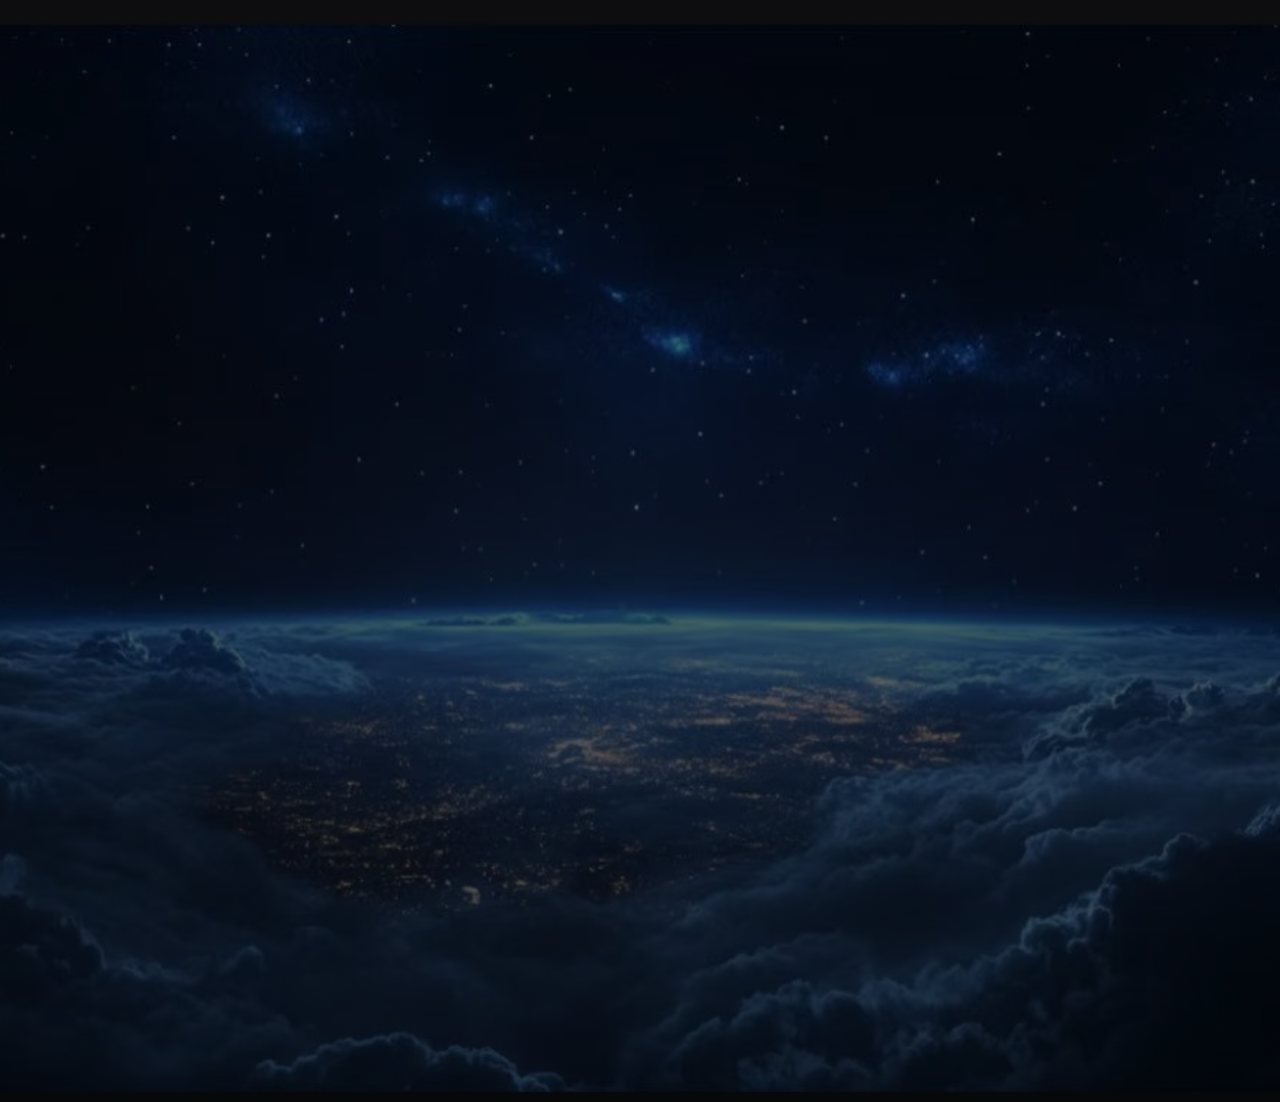
<file: index.html>
<!DOCTYPE html>
<html lang="en">
<head>
    <meta charset="UTF-8">
    <meta name="viewport" content="width=device-width, initial-scale=1.0">
    <title>Eye-tracking Data Collection</title>
    <link rel="stylesheet" href="css/index.css">
    <!-- 添加Google字体 -->
    <link href="https://fonts.googleapis.com/css2?family=Playfair+Display:wght@400;600;700&display=swap" rel="stylesheet">
    <!-- 引入page7.css样式，因为page7的内容使用了这个样式 -->
    <link rel="stylesheet" href="css/page7.css">
    <style>
        /* 定义自定义样式类，将字体放大加粗 */
        .highlight {
            font-weight: bold;
            font-size: 1.5em; /* 可以根据需要调整字体大小 */
            color: black; /* 新增样式，设置字体颜色为红色，可按需修改 */
        }
    </style>
</head>
<body>
<div id="vr">
    <div class="image-container">
        <img src="images/5.jpg" alt="">
        <div class="content-wrapper">
            <div class="text-overlay">
                <h1 class="main-title">Eye-tracking Data Collection</h1>
                <p class="subtitle">Using VR Devices</p>
            </div>
            <div class="button-container">
                <div class="left-text">
                    <a href="page2.html" class="glow-button">Overview</a>
                </div>
                <div class="right-text">
                    <a href="page5.html" class="glow-button">Data</a>
                </div>
            </div>
            <!-- 插入page7.html中的贡献者列表部分，去掉标题 -->
            <div class="contributors-card">
                <div class="contributors-grid">
                    <!-- 应用自定义样式类 -->
                    <div class="contributor highlight">Xue Shibo</div>
                    <div class="contributor">Liu Jiaxin</div>
                    <div class="contributor">Qin Yue</div>
                    <div class="contributor">Lu Caiyun</div>
                    <div class="contributor">Liu Wenya</div>
                    <div class="contributor">Xue Yanzhao</div>
                    <div class="contributor">Zhang Qingzhi</div>
                    <div class="contributor">Xiao Yun</div>
                    <div class="contributor">Zhou Yuhua</div>
                    <div class="contributor">Zou Rui</div>
                    <div class="contributor">Ye Lei</div>
                    <div class="contributor">Tongtian Run</div>
                    <div class="contributor">Zhu Shuang</div>
                    <div class="contributor">Liu Lingyun</div>
                    <div class="contributor">Li Shu Heng</div>
                    <div class="contributor">Xu Ming</div>
                    <div class="contributor">Zhang Xinyue</div>
                    <div class="contributor">Fang Haoxuan</div>
                    <div class="contributor">Su Han</div>
                    <div class="contributor">Li Yanchao</div>
                </div>
            </div>
        </div>
    </div>
</div>
</body>
</html>
</file>
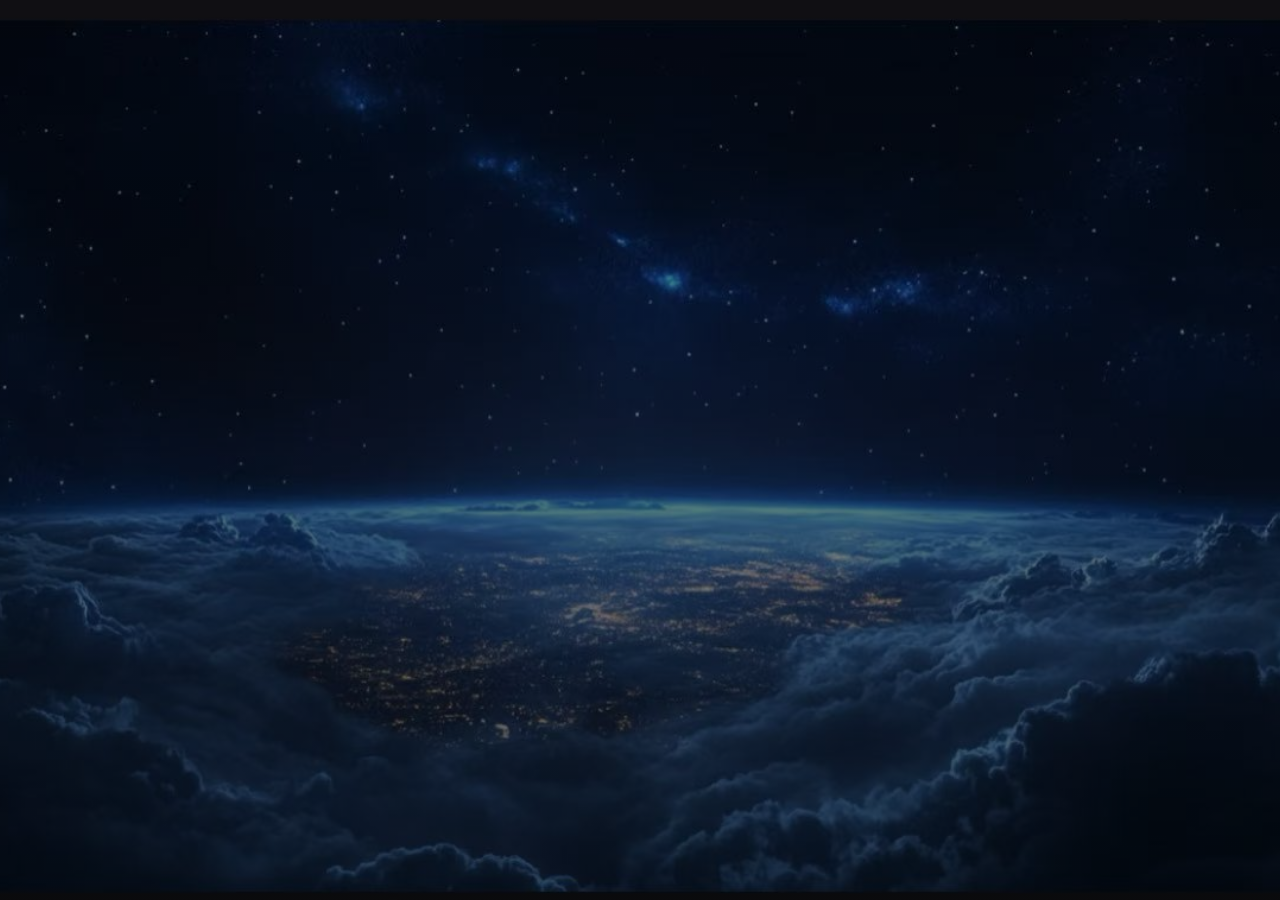
<file: page2.html>
<!DOCTYPE html>
<html lang="en">
<head>
    <meta charset="UTF-8">
    <meta name="viewport" content="width=device-width, initial-scale=1.0">
    <title>Overview - Eye-tracking Data</title>
    <link rel="stylesheet" href="css/page2.css">
    <link href="https://fonts.googleapis.com/css2?family=Playfair+Display:wght@400;600;700&display=swap" rel="stylesheet">
</head>
<body>
<div class="page-container">
    <div class="image-container">
        <img src="images/5.jpg" alt="">
        <div class="content-wrapper">
            <div class="text-overlay">
                <h2 class="section-title">Overview</h2>
                <div class="description-wrapper">
                    <p class="description">After the cifar10 amplification processing by Real-ESRGAN technology, the original 32×32 pixel image was unified into 1024×1024 pixel image as the initial image of eye movement acquisition.</p>
                    <p class="description">A total of 20 people in our research group used steam vr as the main device and unity as the collection platform for data collection, and 176 sequential eye movement recognition sequences were generated for each image.</p>
                    <p class="description">The image file in the data folder is the enlarged image, and the txt file is the 176 two-dimensional coordinates from top to bottom reflecting the motion trajectory of the image observed by the human eye with the lower left as the reference point.</p>
                </div>
            </div>
            <div class="button-container">
                <div class="left-text1">
                    <a href="page3.html" class="glow-button">Capture equipment</a>
                </div>
                <div class="right-text1">
                    <a href="page4.html" class="glow-button">Experimental environment</a>
                </div>
            </div>
        </div>
    </div>
</div>
</body>
</html>
</file>
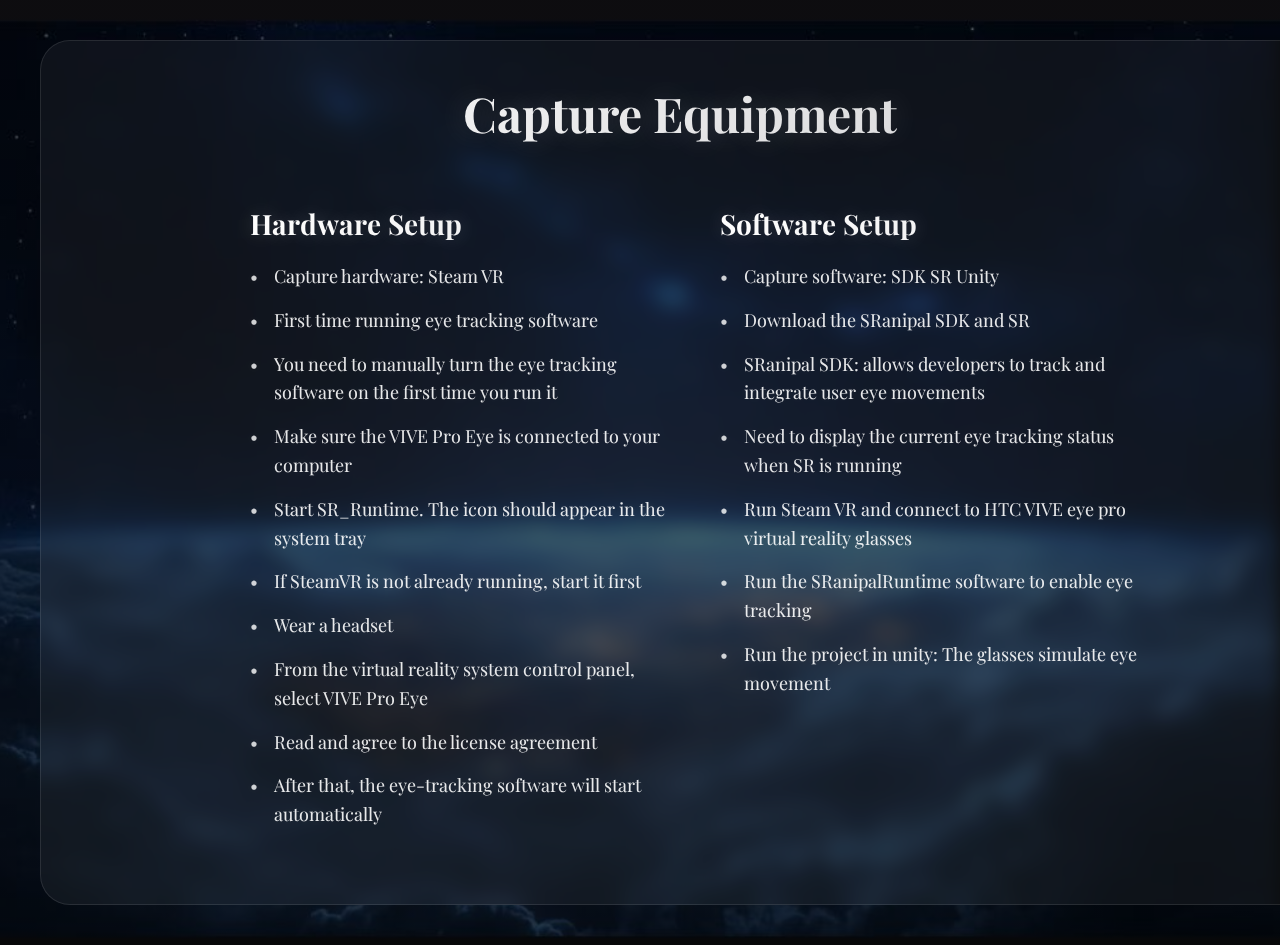
<file: page3.html>
<!DOCTYPE html>
<html lang="en">
<head>
    <meta charset="UTF-8">
    <meta name="viewport" content="width=device-width, initial-scale=1.0">
    <title>Capture Equipment - Eye-tracking Data</title>
    <link rel="stylesheet" href="css/page3.css">
    <link href="https://fonts.googleapis.com/css2?family=Playfair+Display:wght@400;600;700&display=swap" rel="stylesheet">
</head>
<body>
<div class="page-container">
    <div class="image-container">
        <img src="images/5.jpg" alt="">
        <div class="content-wrapper">
            <div class="capture-section">
                <h2 class="section-title">Capture Equipment</h2>
                <div class="capture-content">
                    <div class="capture-column">
                        <h3 class="column-title">Hardware Setup</h3>
                        <ul class="capture-list">
                            <li>Capture hardware: Steam VR</li>
                            <li>First time running eye tracking software</li>
                            <li>You need to manually turn the eye tracking software on the first time you run it</li>
                            <li>Make sure the VIVE Pro Eye is connected to your computer</li>
                            <li>Start SR_Runtime. The icon should appear in the system tray</li>
                            <li>If SteamVR is not already running, start it first</li>
                            <li>Wear a headset</li>
                            <li>From the virtual reality system control panel, select VIVE Pro Eye</li>
                            <li>Read and agree to the license agreement</li>
                            <li>After that, the eye-tracking software will start automatically</li>
                        </ul>
                    </div>
                    <div class="capture-column">
                        <h3 class="column-title">Software Setup</h3>
                        <ul class="capture-list">
                            <li>Capture software: SDK SR Unity</li>
                            <li>Download the SRanipal SDK and SR</li>
                            <li>SRanipal SDK: allows developers to track and integrate user eye movements</li>
                            <li>Need to display the current eye tracking status when SR is running</li>
                            <li>Run Steam VR and connect to HTC VIVE eye pro virtual reality glasses</li>
                            <li>Run the SRanipalRuntime software to enable eye tracking</li>
                            <li>Run the project in unity: The glasses simulate eye movement</li>
                        </ul>
                    </div>
                </div>
            </div>
        </div>
    </div>
</div>
</body>
</html>
</file>
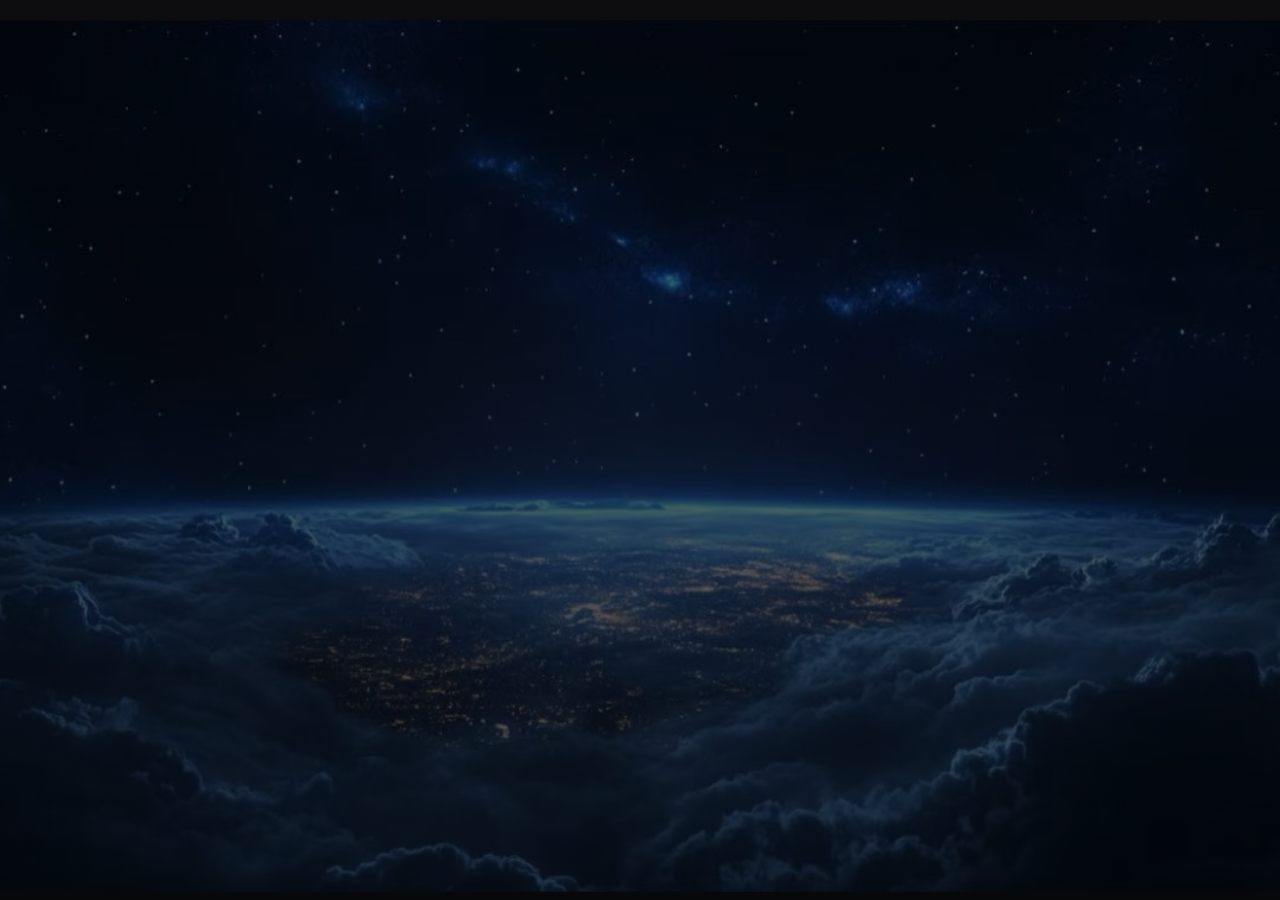
<file: page4.html>
<!DOCTYPE html>
<html lang="en">
<head>
    <meta charset="UTF-8">
    <meta name="viewport" content="width=device-width, initial-scale=1.0">
    <title>Experimental Environment - Eye-tracking Data</title>
    <link rel="stylesheet" href="css/page4.css">
    <link href="https://fonts.googleapis.com/css2?family=Playfair+Display:wght@400;600;700&display=swap" rel="stylesheet">
</head>
<body>
<div class="page-container">
    <div class="image-container">
        <img src="images/5.jpg" alt="" class="background-img">
        <div class="content-wrapper">
            <div class="experimental-section">
                <h2 class="section-title">Experimental Environment</h2>
                <div class="diagram-card">
                    <div class="card-content">
                        <img src="images/4.png" alt="Experimental environment diagram" class="diagram-img">
                    </div>
                </div>
            </div>
        </div>
    </div>
</div>
</body>
</html>
</file>
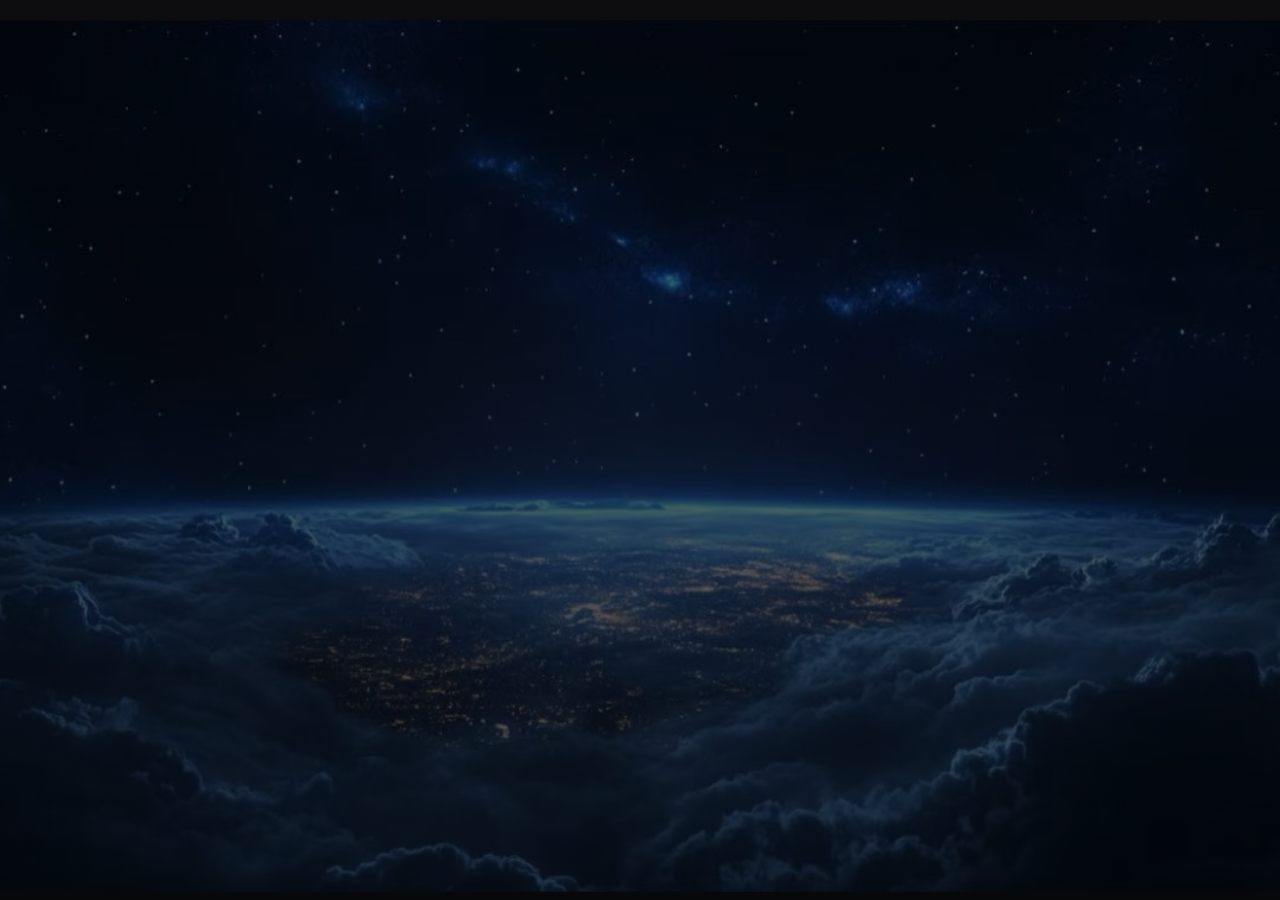
<file: page5.html>
<!DOCTYPE html>
<html lang="en">
<head>
    <meta charset="UTF-8">
    <meta name="viewport" content="width=device-width, initial-scale=1.0">
    <title>Data - Eye-tracking Data</title>
    <link rel="stylesheet" href="css/data.css">
    <link href="https://fonts.googleapis.com/css2?family=Playfair+Display:wght@400;600;700&display=swap" rel="stylesheet">
</head>
<body>
    <div class="page-container">
        <div class="image-container">
            <img src="images/5.jpg" alt="" class="background-img">
            <div class="content-wrapper">
                <div class="data-section">
                    <h2 class="section-title">Data Resources</h2>
                    <div class="button-container">
                        <a href="page6.html" class="glow-button">Sample Picture</a>
                        <a href="page8.html" class="glow-button">Image Processing</a>
                        <!-- 修改 href 属性，添加 target="_blank" 以在新窗口打开链接 -->
                        <a href="https://github.com/rekkles2/Gaze-CIFAR-10" target="_blank" class="glow-button">Download All</a>
                        <a href="page7.html" class="glow-button">Collection List</a>
                    </div>
                </div>
            </div>
        </div>
    </div>
</body>
</html>
</file>
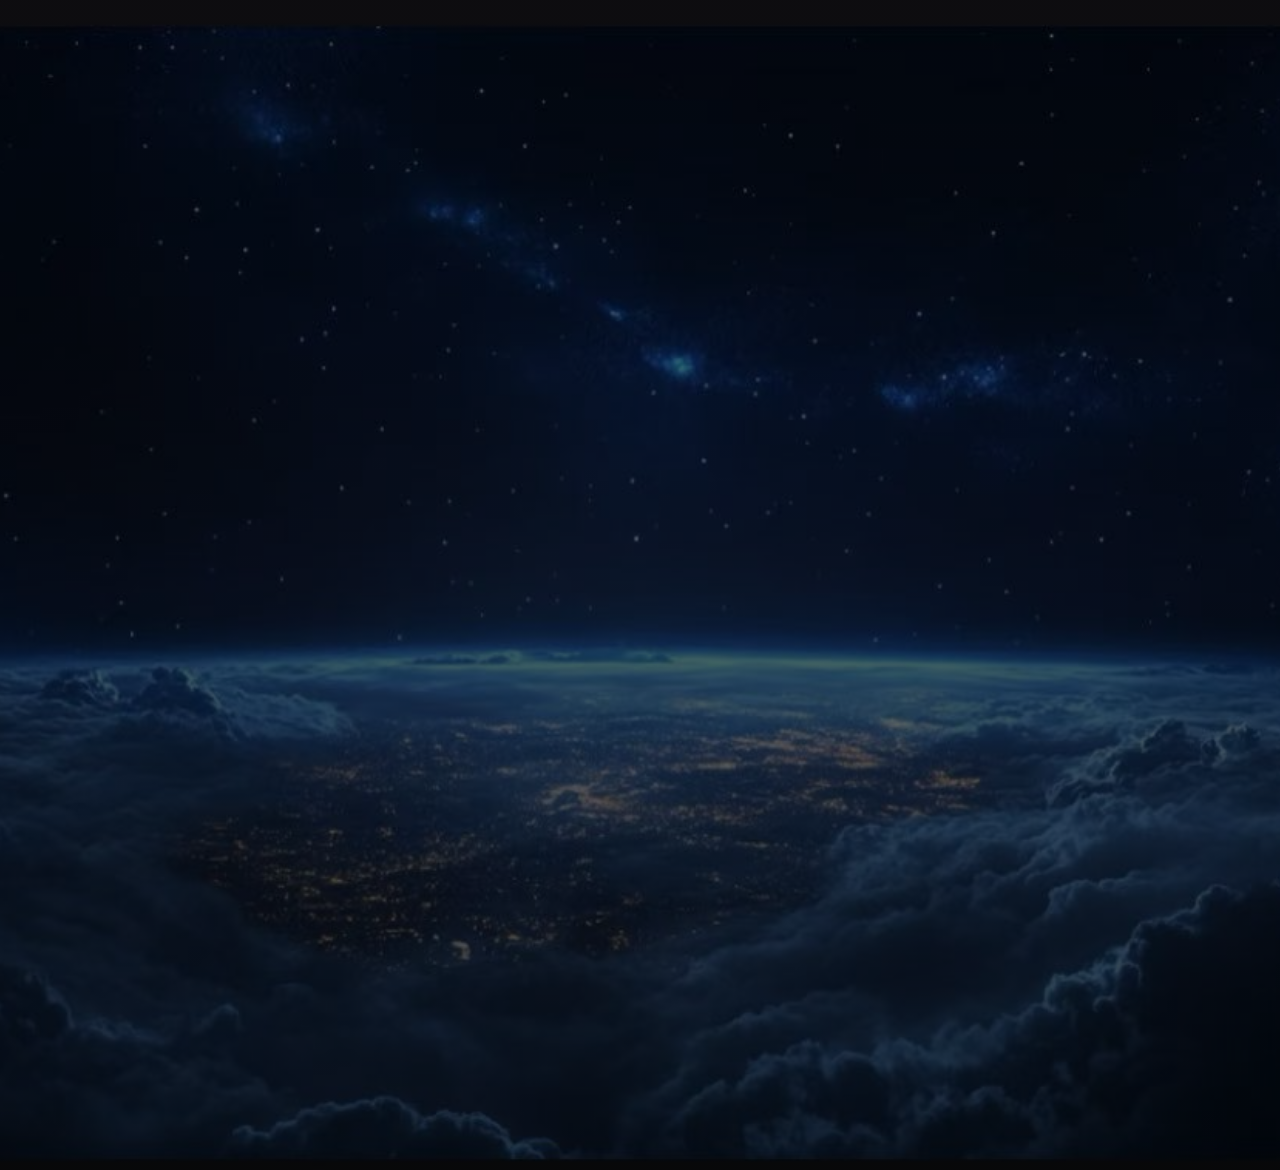
<file: page6.html>
<!DOCTYPE html>
<html lang="en">
<head>
    <meta charset="UTF-8">
    <meta name="viewport" content="width=device-width, initial-scale=1.0">
    <title>Sample Pictures - Eye-tracking Data</title>
    <link rel="stylesheet" href="css/page6.css">
    <link href="https://fonts.googleapis.com/css2?family=Playfair+Display:wght@400;600;700&display=swap" rel="stylesheet">
</head>
<body>
<div class="page-container">
    <div class="image-container">
        <img src="images/5.jpg" alt="" class="background-img">
        <div class="content-wrapper">
            <div class="sample-section">
                <h2 class="section-title">Sample Pictures</h2>
                <div class="sample-grid">
                    <div class="sample-card">
                        <div class="card-inner">
                            <img src="images/airplane.png" alt="airplane">
                            <p>Airplane</p>
                        </div>
                    </div>
                    <div class="sample-card">
                        <div class="card-inner">
                            <img src="images/automobile .png" alt="automobile">
                            <p>Automobile</p>
                        </div>
                    </div>
                    <div class="sample-card">
                        <div class="card-inner">
                            <img src="images/bird.png" alt="bird">
                            <p>Bird</p>
                        </div>
                    </div>
                    <div class="sample-card">
                        <div class="card-inner">
                            <img src="images/cat.png" alt="cat">
                            <p>Cat</p>
                        </div>
                    </div>
                    <div class="sample-card">
                        <div class="card-inner">
                            <img src="images/deer.png" alt="deer">
                            <p>Deer</p>
                        </div>
                    </div>
                    <div class="sample-card">
                        <div class="card-inner">
                            <img src="images/dog.png" alt="dog">
                            <p>Dog</p>
                        </div>
                    </div>
                    <div class="sample-card">
                        <div class="card-inner">
                            <img src="images/frog.png" alt="frog">
                            <p>Frog</p>
                        </div>
                    </div>
                    <div class="sample-card">
                        <div class="card-inner">
                            <img src="images/horse.png" alt="horse">
                            <p>Horse</p>
                        </div>
                    </div>
                    <div class="sample-card">
                        <div class="card-inner">
                            <img src="images/ship.png" alt="ship">
                            <p>Ship</p>
                        </div>
                    </div>
                    <div class="sample-card">
                        <div class="card-inner">
                            <img src="images/truck.png" alt="truck">
                            <p>Truck</p>
                        </div>
                    </div>
                </div>
            </div>
        </div>
    </div>
</div>
</body>
</html>
</file>
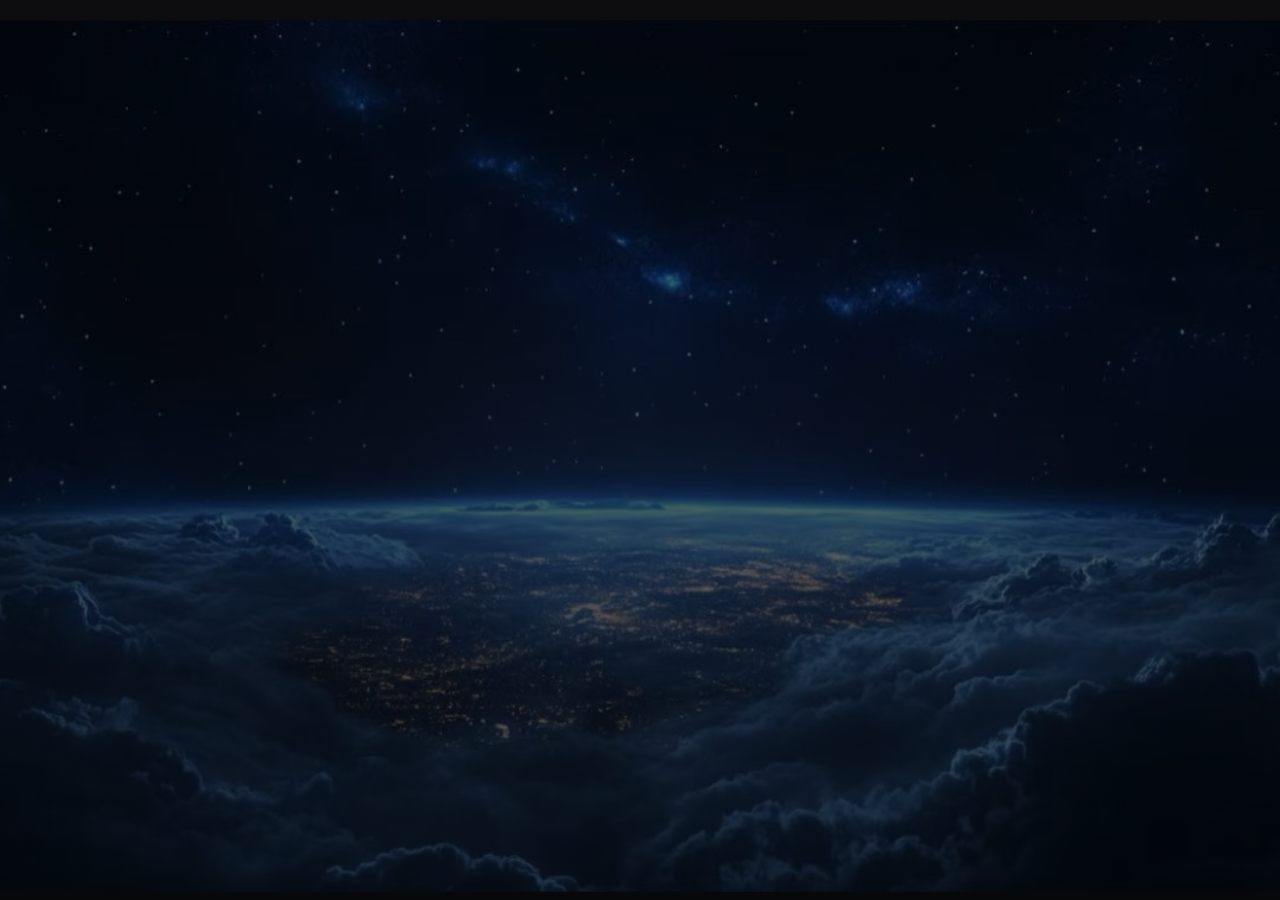
<file: page7.html>
<!DOCTYPE html>
<html lang="en">
<head>
    <meta charset="UTF-8">
    <meta name="viewport" content="width=device-width, initial-scale=1.0">
    <title>Collection List - Eye-tracking Data</title>
    <link rel="stylesheet" href="css/page7.css">
    <link href="https://fonts.googleapis.com/css2?family=Playfair+Display:wght@400;600;700&display=swap" rel="stylesheet">
</head>
<body>
<div class="page-container">
    <div class="image-container">
        <img src="images/5.jpg" alt="" class="background-img">
        <div class="content-wrapper">
            <div class="list-section">
                <h2 class="section-title">Collection List</h2>
                <div class="contributors-card">
                    <div class="contributors-grid">
                        <div class="contributor">Xue Shibo</div>
                        <div class="contributor">Liu Jiaxin</div>
                        <div class="contributor">Qin Yue</div>
                        <div class="contributor">Lu Caiyun</div>
                        <div class="contributor">Liu Wenya</div>
                        <div class="contributor">Xue Yanzhao</div>
                        <div class="contributor">Zhang Qingzhi</div>
                        <div class="contributor">Xiao Yun</div>
                        <div class="contributor">Zhou Yuhua</div>
                        <div class="contributor">Zou Rui</div>
                        <div class="contributor">Ye Lei</div>
                        <div class="contributor">Tongtian Run</div>
                        <div class="contributor">Zhu Shuang</div>
                        <div class="contributor">Liu Lingyun</div>
                        <div class="contributor">Li Shu Heng</div>
                        <div class="contributor">Xu Ming</div>
                        <div class="contributor">Zhang Xinyue</div>
                        <div class="contributor">Fang Haoxuan</div>
                        <div class="contributor">Su Han</div>
                        <div class="contributor">Li Yanchao</div>
                    </div>
                </div>
            </div>
        </div>
    </div>
</div>
</body>
</html>
</file>
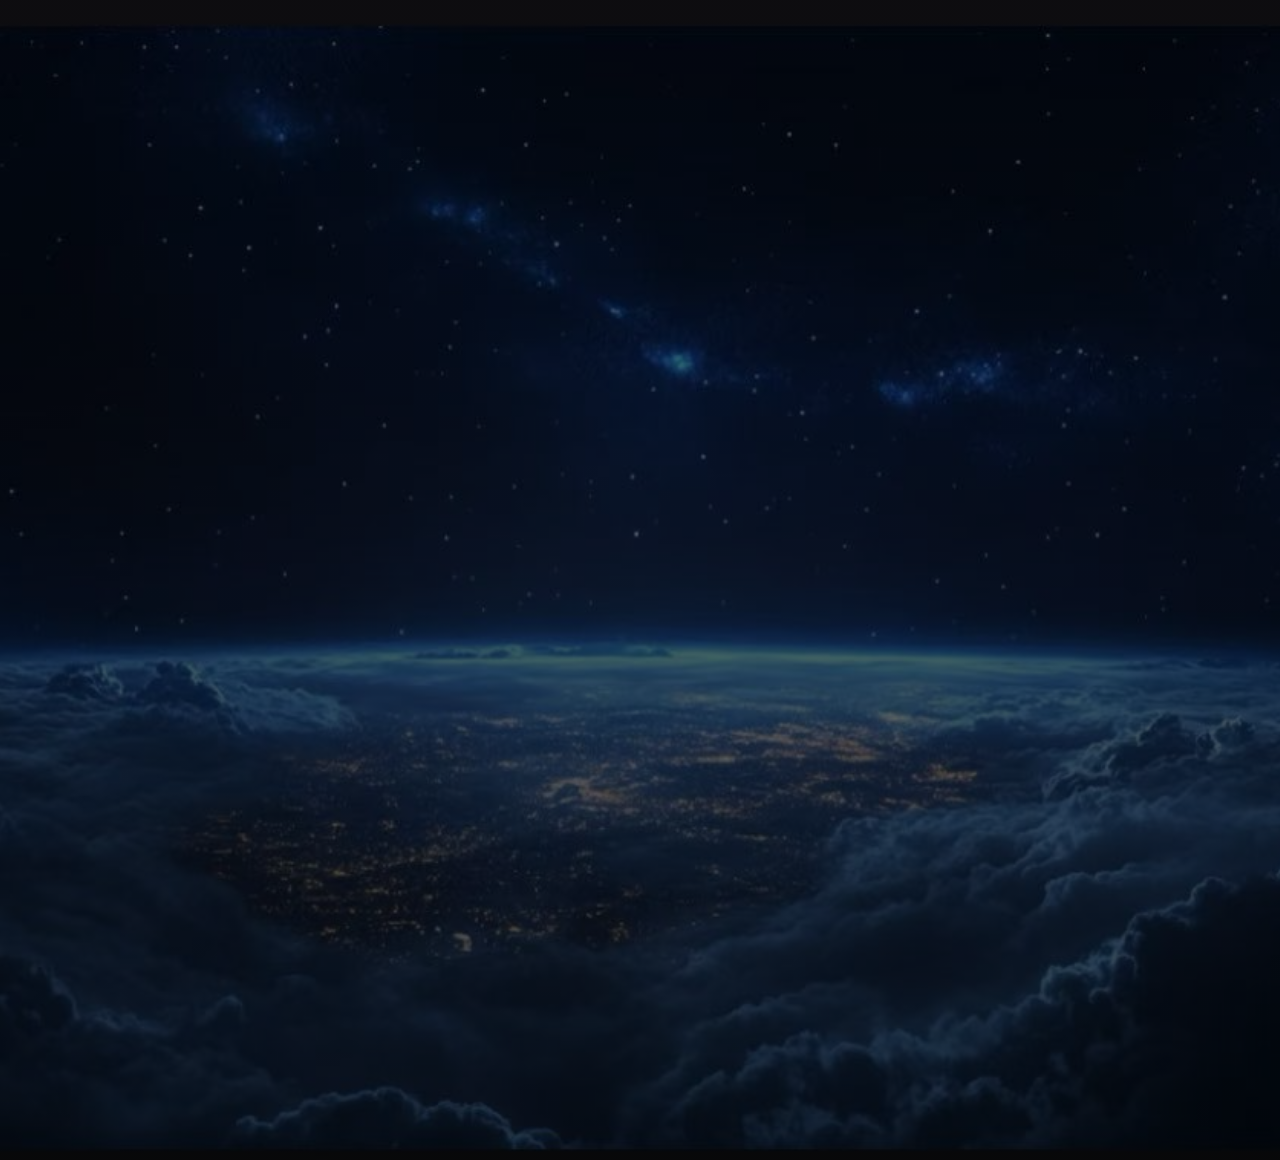
<file: page8.html>
<!DOCTYPE html>
<html lang="en">
<head>
    <meta charset="UTF-8">
    <meta name="viewport" content="width=device-width, initial-scale=1.0">
    <title>Image Processing - Eye-tracking Data</title>
    <link rel="stylesheet" href="css/page6.css">
    <link href="https://fonts.googleapis.com/css2?family=Playfair+Display:wght@400;600;700&display=swap" rel="stylesheet">
</head>
<body>
<div class="page-container">
    <div class="image-container">
        <img src="images/5.jpg" alt="" class="background-img">
        <div class="content-wrapper">
            <div class="sample-section">
                <h2 class="section-title">Image Processing</h2>
                <div class="sample-grid" style="align-items: center;width: 100%;padding: 0;gap: 45px">
                    <div class="sample-card" style="width: 170px;height: 170px;margin-left: 30px">
                        <div class="card-inner" style="width: 170px;height: 170px">
                            <img style="width: 70%;height: 70%;margin-left: 25px" src="images/7.png" alt="airplane">
                            <p style="font-size: 12px">Original picture</p>
                        </div>
                    </div>
                    <div class="sample-card">
                        <div class="card-inner">
                            <img src="images/7.png" alt="automobile">
                            <p>The enlarged image</p>
                        </div>
                    </div>
                    <div class="sample-card" style="width: 170px;height: 170px;margin-left: 30px">
                        <div class="card-inner" style="width: 170px;height: 170px">
                            <img style="width: 70%;height: 70%;margin-left: 25px" src="images/8.png" alt="airplane">
                            <p style="font-size: 12px">Original picture</p>
                        </div>
                    </div>
                    <div class="sample-card">
                        <div class="card-inner">
                            <img src="images/8.png" alt="automobile">
                            <p>The enlarged image</p>
                        </div>
                    </div>
                    <div class="sample-card" style="width: 170px;height: 170px;margin-left: 30px">
                        <div class="card-inner" style="width: 170px;height: 170px">
                            <img style="width: 70%;height: 70%;margin-left: 25px" src="images/6.png" alt="airplane">
                            <p style="font-size: 12px">Original picture</p>
                        </div>
                    </div>
                    <div class="sample-card">
                        <div class="card-inner">
                            <img src="images/6.png" alt="bird">
                            <p>The enlarged image</p>
                        </div>
                    </div>
                    <div class="sample-card" style="width: 170px;height: 170px;margin-left: 30px">
                        <div class="card-inner" style="width: 170px;height: 170px">
                            <img style="width: 70%;height: 70%;margin-left: 25px" src="images/9.png" alt="airplane">
                            <p style="font-size: 12px">Original picture</p>
                        </div>
                    </div>
                    <div class="sample-card">
                        <div class="card-inner">
                            <img src="images/9.png" alt="cat">
                            <p>The enlarged image</p>
                        </div>
                    </div>
                    <div class="sample-card" style="width: 170px;height: 170px;margin-left: 30px">
                        <div class="card-inner" style="width: 170px;height: 170px">
                            <img style="width: 70%;height: 70%;margin-left: 25px" src="images/10.png" alt="airplane">
                            <p style="font-size: 12px">Original picture</p>
                        </div>
                    </div>
                    <div class="sample-card">
                        <div class="card-inner">
                            <img src="images/10.png" alt="deer">
                            <p>The enlarged image</p>
                        </div>
                    </div>
                    <div class="sample-card" style="width: 170px;height: 170px;margin-left: 30px">
                        <div class="card-inner" style="width: 170px;height: 170px">
                            <img style="width: 70%;height: 70%;margin-left: 25px" src="images/11.png" alt="airplane">
                            <p style="font-size: 12px">Original picture</p>
                        </div>
                    </div>
                    <div class="sample-card">
                        <div class="card-inner">
                            <img src="images/11.png" alt="dog">
                            <p>The enlarged image</p>
                        </div>
                    </div>
                </div>
            </div>
        </div>
    </div>
</div>
</body>
</html>
</file>
<file: css/index.css>
html, body {
    padding: 0;
    margin: 0;
    min-height: 100vh;
    overflow-x: hidden;
    font-family: 'Playfair Display', serif;
}

#vr {
    width: 100%;
    min-height: 100vh;
    background-color: #000;
    position: relative;
}

.image-container {
    position: relative;
    width: 100%;
    min-height: 100vh;
    display: flex;
    flex-direction: column;
    justify-content: center;
    align-items: center;
}

.image-container img {
    position: absolute;
    top: 0;
    left: 0;
    width: 100%;
    height: 100%;
    object-fit: cover;
    z-index: 0;
}

/* 背景图片优化 */
.image-container::before {
    content: '';
    position: absolute;
    top: 0;
    left: 0;
    width: 100%;
    height: 100%;
    background: linear-gradient(
        to bottom,
        rgba(0, 0, 0, 0.3) 0%,
        rgba(0, 0, 0, 0.5) 100%
    );
    z-index: 1;
}

/* 内容布局优化 */
.content-wrapper {
    position: relative;
    z-index: 2;
    width: 100%;
    max-width: 1400px;
    margin: 0 auto;
    padding: 20px;
    display: flex;
    flex-direction: column;
    align-items: center;
    gap: 120px;
    opacity: 0;
    animation: fadeIn 1s ease-out forwards;
}

/* 标题样式优化 */
.text-overlay {
    width: 90%;
    max-width: 1000px;
    margin: 0 auto;
    text-align: center;
}

.main-title {
    max-width: 900px;
    margin: 0 auto;
    font-size: 82px;
    font-weight: 700;
    background: linear-gradient(135deg, #fff 0%, rgba(255,255,255,0.8) 100%);
    -webkit-background-clip: text;
    -webkit-text-fill-color: transparent;
    text-shadow: 0 0 30px rgba(255,255,255,0.3),
                 0 0 60px rgba(255,255,255,0.2),
                 0 0 90px rgba(255,255,255,0.1);
    letter-spacing: -0.02em;
    animation: titleFloat 6s ease-in-out infinite;
    opacity: 0;
    transform: translateY(20px);
    animation: titleAppear 1s ease-out forwards 0.3s;
}

.subtitle {
    max-width: 800px;
    margin: 20px auto 0;
    font-size: 42px;
    font-weight: 500;
    background: linear-gradient(135deg, #fff 0%, rgba(255,255,255,0.9) 100%);
    -webkit-background-clip: text;
    -webkit-text-fill-color: transparent;
    text-shadow: 0 0 20px rgba(255,255,255,0.3),
                 0 0 40px rgba(255,255,255,0.2),
                 0 0 60px rgba(255,255,255,0.1);
    letter-spacing: 0.1em;
    text-transform: uppercase;
    opacity: 0;
    transform: translateY(20px);
    animation: titleAppear 1s ease-out forwards 0.6s;
    text-align: center;
}

/* 按钮容器优化 */
.button-container {
    max-width: 800px;
    margin: 60px auto 0;
    display: flex;
    justify-content: center;
    gap: 100px;
    width: 100%;
    opacity: 0;
    transform: translateY(20px);
    animation: titleAppear 1s ease-out forwards 0.9s;
}

/* 新增动画 */
@keyframes fadeIn {
    from {
        opacity: 0;
    }
    to {
        opacity: 1;
    }
}

@keyframes titleAppear {
    from {
        opacity: 0;
        transform: translateY(20px);
    }
    to {
        opacity: 1;
        transform: translateY(0);
    }
}

@keyframes titleFloat {
    0%, 100% {
        transform: translateY(0) translateX(0);
        text-shadow: 0 0 30px rgba(255,255,255,0.3),
                    0 0 60px rgba(255,255,255,0.2),
                    0 0 90px rgba(255,255,255,0.1);
    }
    50% {
        transform: translateY(-10px) translateX(5px);
        text-shadow: 0 0 40px rgba(255,255,255,0.4),
                    0 0 80px rgba(255,255,255,0.3),
                    0 0 120px rgba(255,255,255,0.2);
    }
}

/* 按钮样式微调 */
.glow-button {
    position: relative;
    padding: 20px 60px;
    font-size: 28px;
    color: #fff;
    background: rgba(255,255,255,0.05);
    border: 1px solid rgba(255,255,255,0.2);
    border-radius: 30px;
    backdrop-filter: blur(5px);
    transition: all 0.4s cubic-bezier(0.215, 0.61, 0.355, 1);
    text-transform: uppercase;
    letter-spacing: 2px;
    white-space: nowrap;
    text-decoration: none;
    box-shadow: 0 0 15px rgba(255,255,255,0.1),
                0 0 30px rgba(255,255,255,0.05),
                inset 0 0 15px rgba(255,255,255,0.05);
    text-shadow: 0 0 10px rgba(255,255,255,0.2);
}

.glow-button::before {
    content: '';
    position: absolute;
    top: -2px;
    left: -2px;
    right: -2px;
    bottom: -2px;
    border-radius: 32px;
    background: linear-gradient(45deg, 
        rgba(255,255,255,0.2), 
        rgba(255,255,255,0.1), 
        rgba(255,255,255,0.05)
    );
    z-index: -1;
    animation: glowPulse 2s ease-in-out infinite;
}

.glow-button:hover {
    transform: translateY(-3px);
    color: #fff;
    background: rgba(255,255,255,0.1);
    border-color: rgba(255,255,255,0.3);
    box-shadow: 0 0 20px rgba(255,255,255,0.2),
                0 0 40px rgba(255,255,255,0.1),
                inset 0 0 20px rgba(255,255,255,0.1);
    text-shadow: 0 0 10px rgba(255,255,255,0.5),
                 0 0 20px rgba(255,255,255,0.3);
}

.glow-button:active {
    transform: translateY(-1px);
    background: rgba(255,255,255,0.08);
    box-shadow: 0 0 15px rgba(255,255,255,0.15),
                0 0 30px rgba(255,255,255,0.1),
                inset 0 0 10px rgba(255,255,255,0.1);
}

/* 添加发光脉冲动画 */
@keyframes glowPulse {
    0%, 100% {
        opacity: 0.5;
        box-shadow: 0 0 20px rgba(255,255,255,0.2),
                    0 0 40px rgba(255,255,255,0.1);
    }
    50% {
        opacity: 1;
        box-shadow: 0 0 30px rgba(255,255,255,0.3),
                    0 0 60px rgba(255,255,255,0.2);
    }
}

/* 响应式优化 */
@media screen and (max-width: 1200px) {
    .main-title {
        font-size: 64px;
    }
    
    .subtitle {
        font-size: 32px;
    }
}

@media screen and (max-width: 768px) {
    .content-wrapper {
        gap: 50px;
        padding: 20px;
    }
    
    .main-title {
        font-size: 42px;
    }
    
    .subtitle {
        font-size: 24px;
        margin-top: 15px;
    }
    
    .button-container {
        flex-direction: column;
        gap: 25px;
        align-items: center;
    }
    
    .glow-button {
        padding: 15px 40px;
        font-size: 20px;
        min-width: 200px;
        text-align: center;
    }
    
    .text-overlay {
        gap: 20px;
    }
}

/* 触摸设备优化 */
@media (hover: none) {
    .glow-button {
        box-shadow: 0 0 20px rgba(255,255,255,0.15),
                    0 0 40px rgba(255,255,255,0.1),
                    inset 0 0 15px rgba(255,255,255,0.1);
    }
    
    .glow-button:active {
        transform: scale(0.98);
        background: rgba(255,255,255,0.15);
        box-shadow: 0 0 25px rgba(255,255,255,0.2),
                    0 0 50px rgba(255,255,255,0.15),
                    inset 0 0 20px rgba(255,255,255,0.15);
    }
}

/* 添加页面加载过渡效果 */
.page-transition {
    position: fixed;
    top: 0;
    left: 0;
    width: 100%;
    height: 100%;
    background: #000;
    z-index: 9999;
    opacity: 1;
    transition: opacity 0.5s ease;
    pointer-events: none;
}

.page-transition.loaded {
    opacity: 0;
}
</file>
<file: css/page7.css>
html, body {
    padding: 0;
    margin: 0;
    min-height: 100vh;
    overflow-x: hidden;
    font-family: 'Playfair Display', serif;
    background-color: #000;
}

.page-container {
    width: 100%;
    min-height: 100vh;
}

.image-container {
    position: relative;
    width: 100%;
    min-height: 100vh;
    display: flex;
    flex-direction: column;
    justify-content: center;
    align-items: center;
}

.background-img {
    position: absolute;
    top: 0;
    left: 0;
    width: 100%;
    height: 100%;
    object-fit: cover;
    z-index: 0;
}

.image-container::before {
    content: '';
    position: absolute;
    top: 0;
    left: 0;
    width: 100%;
    height: 100%;
    background: linear-gradient(
        to bottom,
        rgba(0, 0, 0, 0.5) 0%,
        rgba(0, 0, 0, 0.7) 100%
    );
    z-index: 1;
}

.content-wrapper {
    position: relative;
    z-index: 2;
    width: 90%;
    max-width: 1200px;
    margin: 0 auto;
    padding: 40px;
}

.list-section {
    text-align: center;
    opacity: 0;
    animation: fadeIn 1s ease-out forwards;
}

.section-title {
    font-size: 56px;
    font-weight: 700;
    margin: 0 0 60px;
    background: linear-gradient(135deg, #fff 0%, rgba(255,255,255,0.8) 100%);
    -webkit-background-clip: text;
    -webkit-text-fill-color: transparent;
    text-shadow: 0 0 30px rgba(255,255,255,0.2);
    animation: titleFloat 6s ease-in-out infinite;
}

.contributors-card {
    background: rgba(255,255,255,0.05);
    backdrop-filter: blur(10px);
    border-radius: 30px;
    border: 1px solid rgba(255,255,255,0.1);
    padding: 40px;
    box-shadow: 0 0 30px rgba(0,0,0,0.2);
    transform: translateY(20px);
    opacity: 0;
    animation: cardAppear 1s ease-out forwards 0.3s;
}

.contributors-grid {
    display: grid;
    grid-template-columns: repeat(auto-fit, minmax(180px, 1fr));
    gap: 25px;
    max-width: 1000px;
    margin: 0 auto;
}

.contributor {
    font-size: 18px;
    color: #fff;
    padding: 15px 20px;
    background: rgba(255,255,255,0.05);
    border-radius: 15px;
    border: 1px solid rgba(255,255,255,0.1);
    transition: all 0.3s ease;
    opacity: 0;
    animation: fadeInUp 0.5s ease-out forwards;
    animation-delay: calc(var(--i, 0) * 0.1s);
    white-space: nowrap;
    overflow: hidden;
    text-overflow: ellipsis;
}

.contributor:hover {
    transform: translateY(-5px);
    background: rgba(255,255,255,0.1);
    box-shadow: 0 0 20px rgba(255,255,255,0.1);
}

/* 动画 */
@keyframes fadeIn {
    from { opacity: 0; }
    to { opacity: 1; }
}

@keyframes cardAppear {
    from {
        opacity: 0;
        transform: translateY(20px);
    }
    to {
        opacity: 1;
        transform: translateY(0);
    }
}

@keyframes fadeInUp {
    from {
        opacity: 0;
        transform: translateY(20px);
    }
    to {
        opacity: 1;
        transform: translateY(0);
    }
}

@keyframes titleFloat {
    0%, 100% {
        transform: translateY(0);
        text-shadow: 0 0 30px rgba(255,255,255,0.2);
    }
    50% {
        transform: translateY(-5px);
        text-shadow: 0 0 40px rgba(255,255,255,0.3);
    }
}

/* 响应式优化 */
@media screen and (max-width: 1200px) {
    .content-wrapper {
        padding: 30px;
    }
    
    .section-title {
        font-size: 48px;
        margin-bottom: 50px;
    }
    
    .contributors-grid {
        gap: 20px;
    }
    
    .contributor {
        font-size: 18px;
    }
}

@media screen and (max-width: 768px) {
    .content-wrapper {
        padding: 20px;
    }
    
    .section-title {
        font-size: 36px;
        margin-bottom: 40px;
    }
    
    .contributors-card {
        padding: 20px;
    }
    
    .contributors-grid {
        grid-template-columns: repeat(auto-fit, minmax(150px, 1fr));
        gap: 15px;
    }
    
    .contributor {
        font-size: 16px;
        padding: 12px 15px;
    }
}
</file>
<file: css/page2.css>
html, body {
    padding: 0;
    margin: 0;
    min-height: 100vh;
    overflow-x: hidden;
    font-family: 'Playfair Display', serif;
    background-color: #000;
}

.page-container {
    width: 100%;
    min-height: 100vh;
}

.image-container {
    position: relative;
    width: 100%;
    min-height: 100vh;
    display: flex;
    flex-direction: column;
    justify-content: center;
    align-items: center;
}

.image-container img {
    position: absolute;
    top: 0;
    left: 0;
    width: 100%;
    height: 100%;
    object-fit: cover;
    z-index: 0;
}

.image-container::before {
    content: '';
    position: absolute;
    top: 0;
    left: 0;
    width: 100%;
    height: 100%;
    background: linear-gradient(
        to bottom,
        rgba(0, 0, 0, 0.4) 0%,
        rgba(0, 0, 0, 0.6) 100%
    );
    z-index: 1;
}

.content-wrapper {
    position: relative;
    z-index: 2;
    width: 100%;
    max-width: 1400px;
    margin: 0 auto;
    padding: 40px;
    display: flex;
    flex-direction: column;
    align-items: center;
    gap: 100px;
    opacity: 0;
    animation: fadeIn 1s ease-out forwards;
}

.text-overlay {
    width: 90%;
    max-width: 1000px;
    margin: 0 auto;
    padding: 40px;
    background: rgba(255,255,255,0.05);
    backdrop-filter: blur(10px);
    border-radius: 20px;
    border: 1px solid rgba(255,255,255,0.1);
    box-shadow: 0 0 30px rgba(255,255,255,0.05);
}

.section-title {
    text-align: center;
    font-size: 48px;
    font-weight: 700;
    margin: 0 0 40px;
    background: linear-gradient(135deg, #fff 0%, rgba(255,255,255,0.8) 100%);
    -webkit-background-clip: text;
    -webkit-text-fill-color: transparent;
    text-shadow: 0 0 30px rgba(255,255,255,0.2);
    animation: titleFloat 6s ease-in-out infinite;
}

.description-wrapper {
    max-width: 800px;
    margin: 0 auto;
}

.description {
    font-size: 20px;
    line-height: 1.8;
    color: rgba(255,255,255,0.9);
    margin: 0 0 20px;
    text-shadow: 0 0 20px rgba(255,255,255,0.1);
    opacity: 0;
    transform: translateY(20px);
    animation: textAppear 1s ease-out forwards;
}

.description:last-child {
    margin-bottom: 0;
}

.button-container {
    display: flex;
    justify-content: center;
    gap: 80px;
    width: 100%;
    opacity: 0;
    transform: translateY(20px);
    animation: textAppear 1s ease-out forwards 0.6s;
}

/* 按钮样式 */
.glow-button {
    position: relative;
    padding: 20px 40px;
    font-size: 24px;
    color: #fff;
    background: rgba(255,255,255,0.05);
    border: 1px solid rgba(255,255,255,0.2);
    border-radius: 30px;
    backdrop-filter: blur(5px);
    transition: all 0.4s cubic-bezier(0.215, 0.61, 0.355, 1);
    text-transform: uppercase;
    letter-spacing: 2px;
    white-space: nowrap;
    text-decoration: none;
    box-shadow: 0 0 15px rgba(255,255,255,0.1),
                0 0 30px rgba(255,255,255,0.05),
                inset 0 0 15px rgba(255,255,255,0.05);
    text-shadow: 0 0 10px rgba(255,255,255,0.2);
}

.glow-button::before {
    content: '';
    position: absolute;
    top: -2px;
    left: -2px;
    right: -2px;
    bottom: -2px;
    border-radius: 32px;
    background: linear-gradient(45deg, 
        rgba(255,255,255,0.2), 
        rgba(255,255,255,0.1), 
        rgba(255,255,255,0.05)
    );
    z-index: -1;
    animation: glowPulse 2s ease-in-out infinite;
}

.glow-button:hover {
    transform: translateY(-3px);
    color: #fff;
    background: rgba(255,255,255,0.1);
    border-color: rgba(255,255,255,0.3);
    box-shadow: 0 0 20px rgba(255,255,255,0.2),
                0 0 40px rgba(255,255,255,0.1),
                inset 0 0 20px rgba(255,255,255,0.1);
    text-shadow: 0 0 10px rgba(255,255,255,0.5),
                 0 0 20px rgba(255,255,255,0.3);
}

/* 动画 */
@keyframes fadeIn {
    from { opacity: 0; }
    to { opacity: 1; }
}

@keyframes textAppear {
    from {
        opacity: 0;
        transform: translateY(20px);
    }
    to {
        opacity: 1;
        transform: translateY(0);
    }
}

@keyframes glowPulse {
    0%, 100% {
        opacity: 0.5;
        box-shadow: 0 0 20px rgba(255,255,255,0.2),
                    0 0 40px rgba(255,255,255,0.1);
    }
    50% {
        opacity: 1;
        box-shadow: 0 0 30px rgba(255,255,255,0.3),
                    0 0 60px rgba(255,255,255,0.2);
    }
}

/* 响应式优化 */
@media screen and (max-width: 1200px) {
    .content-wrapper {
        padding: 30px;
        gap: 60px;
    }
    
    .description {
        font-size: 20px;
    }
    
    .button-container {
        gap: 40px;
    }
}

@media screen and (max-width: 768px) {
    .content-wrapper {
        padding: 20px;
        gap: 40px;
    }
    
    .text-overlay {
        padding: 30px 20px;
    }
    
    .section-title {
        font-size: 36px;
        margin-bottom: 30px;
    }
    
    .description {
        font-size: 16px;
        line-height: 1.6;
        margin-bottom: 15px;
    }
    
    .button-container {
        flex-direction: column;
        gap: 20px;
        align-items: center;
    }
    
    .glow-button {
        padding: 15px 30px;
        font-size: 18px;
        width: 100%;
        max-width: 300px;
        text-align: center;
    }
}
</file>
<file: css/page3.css>
html, body {
    padding: 0;
    margin: 0;
    min-height: 100vh;
    overflow-x: hidden;
    font-family: 'Playfair Display', serif;
    background-color: #000;
}

.page-container {
    width: 100%;
    min-height: 100vh;
}

.image-container {
    position: relative;
    width: 100%;
    min-height: 100vh;
    display: flex;
    flex-direction: column;
    justify-content: center;
    align-items: center;
}

.image-container img {
    position: absolute;
    top: 0;
    left: 0;
    width: 100%;
    height: 100%;
    object-fit: cover;
    z-index: 0;
}

.image-container::before {
    content: '';
    position: absolute;
    top: 0;
    left: 0;
    width: 100%;
    height: 100%;
    background: linear-gradient(
        to bottom,
        rgba(0, 0, 0, 0.5) 0%,
        rgba(0, 0, 0, 0.7) 100%
    );
    z-index: 1;
}

.content-wrapper {
    position: relative;
    z-index: 2;
    width: 100%;
    max-width: 1400px;
    margin: 0 auto;
    padding: 40px;
}

.capture-section {
    background: rgba(255,255,255,0.05);
    backdrop-filter: blur(10px);
    border-radius: 30px;
    border: 1px solid rgba(255,255,255,0.1);
    padding: 40px;
    animation: fadeIn 1s ease-out forwards;
}

.section-title {
    text-align: center;
    font-size: 48px;
    font-weight: 700;
    margin: 0 0 40px;
    background: linear-gradient(135deg, #fff 0%, rgba(255,255,255,0.8) 100%);
    -webkit-background-clip: text;
    -webkit-text-fill-color: transparent;
    text-shadow: 0 0 30px rgba(255,255,255,0.2);
    animation: titleFloat 6s ease-in-out infinite;
}

.capture-content {
    display: grid;
    grid-template-columns: repeat(2, 1fr);
    gap: 40px;
    width: 100%;
    max-width: 900px;
    margin: 0 auto;
}

.capture-column {
    width: 100%;
    padding: 20px;
}

.capture-column:nth-child(1) {
    animation-delay: 0.3s;
}

.capture-column:nth-child(2) {
    animation-delay: 0.6s;
}

.column-title {
    font-size: 28px;
    color: #fff;
    margin: 0 0 20px;
    text-shadow: 0 0 20px rgba(255,255,255,0.2);
    background: linear-gradient(135deg, #fff 0%, rgba(255,255,255,0.9) 100%);
    -webkit-background-clip: text;
    -webkit-text-fill-color: transparent;
}

.capture-list {
    list-style: none;
    padding: 0;
    margin: 0;
}

.capture-list li {
    color: rgba(255,255,255,0.9);
    font-size: 18px;
    line-height: 1.6;
    margin-bottom: 15px;
    padding-left: 24px;
    position: relative;
    text-shadow: 0 0 10px rgba(255,255,255,0.1);
}

.capture-list li::before {
    content: '•';
    position: absolute;
    left: 0;
    color: rgba(255,255,255,0.8);
}

/* 动画 */
@keyframes fadeIn {
    from { opacity: 0; }
    to { opacity: 1; }
}

@keyframes slideIn {
    from {
        opacity: 0;
        transform: translateX(-20px);
    }
    to {
        opacity: 1;
        transform: translateX(0);
    }
}

@keyframes titleFloat {
    0%, 100% {
        transform: translateY(0);
        text-shadow: 0 0 30px rgba(255,255,255,0.2);
    }
    50% {
        transform: translateY(-5px);
        text-shadow: 0 0 40px rgba(255,255,255,0.3);
    }
}

/* 响应式优化 */
@media screen and (max-width: 1200px) {
    .content-wrapper {
        padding: 30px;
    }
    
    .section-title {
        font-size: 42px;
    }
    
    .column-title {
        font-size: 24px;
    }
    
    .capture-list li {
        font-size: 16px;
    }
}

@media screen and (max-width: 768px) {
    .content-wrapper {
        padding: 20px;
    }
    
    .capture-section {
        padding: 30px 20px;
    }
    
    .section-title {
        font-size: 36px;
        margin-bottom: 30px;
    }
    
    .capture-content {
        grid-template-columns: 1fr;
        gap: 30px;
    }
    
    .column-title {
        font-size: 22px;
    }
    
    .capture-list li {
        font-size: 15px;
        margin-bottom: 12px;
    }
}
</file>
<file: css/page4.css>
html, body {
    padding: 0;
    margin: 0;
    min-height: 100vh;
    overflow-x: hidden;
    font-family: 'Playfair Display', serif;
    background-color: #000;
}

.page-container {
    width: 100%;
    min-height: 100vh;
}

.image-container {
    position: relative;
    width: 100%;
    min-height: 100vh;
    display: flex;
    flex-direction: column;
    justify-content: center;
    align-items: center;
}

.background-img {
    position: absolute;
    top: 0;
    left: 0;
    width: 100%;
    height: 100%;
    object-fit: cover;
    z-index: 0;
}

.image-container::before {
    content: '';
    position: absolute;
    top: 0;
    left: 0;
    width: 100%;
    height: 100%;
    background: linear-gradient(
        to bottom,
        rgba(0, 0, 0, 0.5) 0%,
        rgba(0, 0, 0, 0.7) 100%
    );
    z-index: 1;
}

.content-wrapper {
    position: relative;
    z-index: 2;
    width: 100%;
    max-width: 1400px;
    margin: 0 auto;
    padding: 40px;
}

.experimental-section {
    opacity: 0;
    animation: fadeIn 1s ease-out forwards;
}

.section-title {
    text-align: center;
    font-size: 48px;
    font-weight: 700;
    margin: 0 0 40px;
    background: linear-gradient(135deg, #fff 0%, rgba(255,255,255,0.8) 100%);
    -webkit-background-clip: text;
    -webkit-text-fill-color: transparent;
    text-shadow: 0 0 30px rgba(255,255,255,0.2);
    animation: titleFloat 6s ease-in-out infinite;
}

.diagram-card {
    width: 90%;
    max-width: 900px;
    margin: 0 auto;
    padding: 30px;
    background: rgba(255,255,255,0.05);
    backdrop-filter: blur(10px);
    border-radius: 20px;
    border: 1px solid rgba(255,255,255,0.1);
    box-shadow: 0 0 30px rgba(0,0,0,0.2);
    transform: translateY(20px);
    opacity: 0;
    animation: cardAppear 1s ease-out forwards 0.3s;
    transition: transform 0.3s ease, box-shadow 0.3s ease;
}

.diagram-card:hover {
    transform: translateY(-5px);
    box-shadow: 0 0 40px rgba(255,255,255,0.1);
}

.card-content {
    width: 100%;
    max-width: 800px;
    margin: 0 auto;
    position: relative;
    border-radius: 12px;
    overflow: hidden;
}

.diagram-img {
    width: 100%;
    height: auto;
    display: block;
    transition: transform 0.3s ease;
}

.diagram-card:hover .diagram-img {
    transform: scale(1.02);
}

/* 动画 */
@keyframes fadeIn {
    from { opacity: 0; }
    to { opacity: 1; }
}

@keyframes cardAppear {
    from {
        opacity: 0;
        transform: translateY(20px);
    }
    to {
        opacity: 1;
        transform: translateY(0);
    }
}

@keyframes titleFloat {
    0%, 100% {
        transform: translateY(0);
        text-shadow: 0 0 30px rgba(255,255,255,0.2);
    }
    50% {
        transform: translateY(-5px);
        text-shadow: 0 0 40px rgba(255,255,255,0.3);
    }
}

/* 响应式优化 */
@media screen and (max-width: 1200px) {
    .content-wrapper {
        padding: 30px;
    }
    
    .section-title {
        font-size: 42px;
    }
    
    .diagram-card {
        padding: 20px;
    }
}

@media screen and (max-width: 768px) {
    .content-wrapper {
        padding: 20px;
    }
    
    .section-title {
        font-size: 36px;
        margin-bottom: 30px;
    }
    
    .diagram-card {
        padding: 15px;
    }
}

/* 添��加载过渡效果 */
.page-transition {
    position: fixed;
    top: 0;
    left: 0;
    width: 100%;
    height: 100%;
    background: #000;
    z-index: 9999;
    opacity: 1;
    transition: opacity 0.5s ease;
    pointer-events: none;
}

.page-transition.loaded {
    opacity: 0;
}
</file>
<file: css/data.css>
html, body {
    padding: 0;
    margin: 0;
    min-height: 100vh;
    overflow-x: hidden;
    font-family: 'Playfair Display', serif;
    background-color: #000;
}

.page-container {
    width: 100%;
    min-height: 100vh;
}

.image-container {
    position: relative;
    width: 100%;
    min-height: 100vh;
    display: flex;
    flex-direction: column;
    justify-content: center;
    align-items: center;
}

.background-img {
    position: absolute;
    top: 0;
    left: 0;
    width: 100%;
    height: 100%;
    object-fit: cover;
    z-index: 0;
}

.image-container::before {
    content: '';
    position: absolute;
    top: 0;
    left: 0;
    width: 100%;
    height: 100%;
    background: linear-gradient(
        to bottom,
        rgba(0, 0, 0, 0.5) 0%,
        rgba(0, 0, 0, 0.7) 100%
    );
    z-index: 1;
}

.content-wrapper {
    position: relative;
    z-index: 2;
    width: 90%;
    max-width: 1200px;
    margin: 0 auto;
    padding: 40px;
}

.data-section {
    text-align: center;
    opacity: 0;
    animation: fadeIn 1s ease-out forwards;
}

.section-title {
    font-size: 56px;
    font-weight: 700;
    margin: 0 0 60px;
    background: linear-gradient(135deg, #fff 0%, rgba(255,255,255,0.8) 100%);
    -webkit-background-clip: text;
    -webkit-text-fill-color: transparent;
    text-shadow: 0 0 30px rgba(255,255,255,0.2);
    animation: titleFloat 6s ease-in-out infinite;
}

.button-container {
    display: grid;
    grid-template-columns: repeat(2, 1fr);
    gap: 30px;
    max-width: 800px;
    margin: 0 auto;
    opacity: 0;
    transform: translateY(20px);
    animation: buttonAppear 1s ease-out forwards 0.3s;
}

/* 按钮样式 */
.glow-button {
    position: relative;
    padding: 20px 40px;
    font-size: 24px;
    color: #fff;
    background: rgba(255,255,255,0.05);
    border: 1px solid rgba(255,255,255,0.2);
    border-radius: 30px;
    backdrop-filter: blur(5px);
    transition: all 0.4s cubic-bezier(0.215, 0.61, 0.355, 1);
    text-transform: uppercase;
    letter-spacing: 2px;
    white-space: nowrap;
    text-decoration: none;
    box-shadow: 0 0 15px rgba(255,255,255,0.1),
                0 0 30px rgba(255,255,255,0.05),
                inset 0 0 15px rgba(255,255,255,0.05);
    text-shadow: 0 0 10px rgba(255,255,255,0.2);
}

.glow-button:hover {
    transform: translateY(-3px);
    color: #fff;
    background: rgba(255,255,255,0.1);
    border-color: rgba(255,255,255,0.3);
    box-shadow: 0 0 20px rgba(255,255,255,0.2),
                0 0 40px rgba(255,255,255,0.1),
                inset 0 0 20px rgba(255,255,255,0.1);
    text-shadow: 0 0 10px rgba(255,255,255,0.5),
                 0 0 20px rgba(255,255,255,0.3);
}

/* 动画 */
@keyframes fadeIn {
    from { opacity: 0; }
    to { opacity: 1; }
}

@keyframes buttonAppear {
    from {
        opacity: 0;
        transform: translateY(20px);
    }
    to {
        opacity: 1;
        transform: translateY(0);
    }
}

@keyframes titleFloat {
    0%, 100% {
        transform: translateY(0);
        text-shadow: 0 0 30px rgba(255,255,255,0.2);
    }
    50% {
        transform: translateY(-5px);
        text-shadow: 0 0 40px rgba(255,255,255,0.3);
    }
}

/* 响应式优化 */
@media screen and (max-width: 1200px) {
    .content-wrapper {
        padding: 30px;
    }
    
    .section-title {
        font-size: 48px;
        margin-bottom: 50px;
    }
    
    .button-container {
        gap: 30px;
    }
    
    .glow-button {
        padding: 15px 30px;
        font-size: 20px;
    }
}

@media screen and (max-width: 768px) {
    .content-wrapper {
        padding: 20px;
    }
    
    .section-title {
        font-size: 36px;
        margin-bottom: 40px;
    }
    
    .button-container {
        grid-template-columns: 1fr;
        gap: 20px;
    }
    
    .glow-button {
        width: 100%;
        max-width: 250px;
        margin: 0 auto;
    }
}
</file>
<file: css/page6.css>
html, body {
    padding: 0;
    margin: 0;
    min-height: 100vh;
    overflow-x: hidden;
    font-family: 'Playfair Display', serif;
    background-color: #000;
}

.page-container {
    width: 100%;
    min-height: 100vh;
}

.image-container {
    position: relative;
    width: 100%;
    min-height: 100vh;
    display: flex;
    flex-direction: column;
    justify-content: center;
    align-items: center;
}

.background-img {
    position: absolute;
    top: 0;
    left: 0;
    width: 100%;
    height: 100%;
    object-fit: cover;
    z-index: 0;
}

.image-container::before {
    content: '';
    position: absolute;
    top: 0;
    left: 0;
    width: 100%;
    height: 100%;
    background: linear-gradient(
        to bottom,
        rgba(0, 0, 0, 0.5) 0%,
        rgba(0, 0, 0, 0.7) 100%
    );
    z-index: 1;
}

.content-wrapper {
    position: relative;
    z-index: 2;
    width: 90%;
    max-width: 1400px;
    margin: 0 auto;
    padding: 40px;
}

.sample-section {
    opacity: 0;
    animation: fadeIn 1s ease-out forwards;
}

.section-title {
    text-align: center;
    font-size: 56px;
    font-weight: 700;
    margin: 0 0 60px;
    background: linear-gradient(135deg, #fff 0%, rgba(255,255,255,0.8) 100%);
    -webkit-background-clip: text;
    -webkit-text-fill-color: transparent;
    text-shadow: 0 0 30px rgba(255,255,255,0.2);
    animation: titleFloat 6s ease-in-out infinite;
}

.sample-grid {
    display: grid;
    grid-template-columns: repeat(auto-fit, minmax(250px, 1fr));
    gap: 30px;
    padding: 20px;
}

.sample-card {
    opacity: 0;
    transform: translateY(20px);
    animation: cardAppear 0.6s ease-out forwards;
}

.sample-card:nth-child(n) {
    animation-delay: calc(0.1s * var(--i, 0));
}

.card-inner {
    background: rgba(255,255,255,0.05);
    backdrop-filter: blur(10px);
    border-radius: 20px;
    border: 1px solid rgba(255,255,255,0.1);
    padding: 20px;
    transition: all 0.3s ease;
    cursor: pointer;
}

.card-inner:hover {
    transform: translateY(-10px);
    box-shadow: 0 0 30px rgba(255,255,255,0.1);
    background: rgba(255,255,255,0.1);
}

.card-inner img {
    width: 100%;
    height: 200px;
    object-fit: cover;
    border-radius: 10px;
    transition: transform 0.3s ease;
}

.card-inner:hover img {
    transform: scale(1.05);
}

.card-inner p {
    margin: 15px 0 0;
    text-align: center;
    color: #fff;
    font-size: 18px;
    letter-spacing: 1px;
    text-shadow: 0 0 10px rgba(255,255,255,0.3);
}

/* 动画 */
@keyframes fadeIn {
    from { opacity: 0; }
    to { opacity: 1; }
}

@keyframes cardAppear {
    from {
        opacity: 0;
        transform: translateY(20px);
    }
    to {
        opacity: 1;
        transform: translateY(0);
    }
}

@keyframes titleFloat {
    0%, 100% {
        transform: translateY(0);
        text-shadow: 0 0 30px rgba(255,255,255,0.2);
    }
    50% {
        transform: translateY(-5px);
        text-shadow: 0 0 40px rgba(255,255,255,0.3);
    }
}

/* 响应式优化 */
@media screen and (max-width: 1200px) {
    .content-wrapper {
        padding: 30px;
    }
    
    .section-title {
        font-size: 48px;
        margin-bottom: 50px;
    }
    
    .sample-grid {
        grid-template-columns: repeat(auto-fit, minmax(220px, 1fr));
        gap: 25px;
    }
}

@media screen and (max-width: 768px) {
    .content-wrapper {
        padding: 20px;
    }
    
    .section-title {
        font-size: 36px;
        margin-bottom: 40px;
    }
    
    .sample-grid {
        grid-template-columns: repeat(auto-fit, minmax(160px, 1fr));
        gap: 20px;
        padding: 10px;
    }
    
    .card-inner {
        padding: 15px;
    }
    
    .card-inner img {
        height: 150px;
    }
    
    .card-inner p {
        font-size: 16px;
        margin-top: 10px;
    }
}

/* 触摸设备优化 */
@media (hover: none) {
    .card-inner:active {
        transform: scale(0.98);
        background: rgba(255,255,255,0.15);
    }
}
</file>
